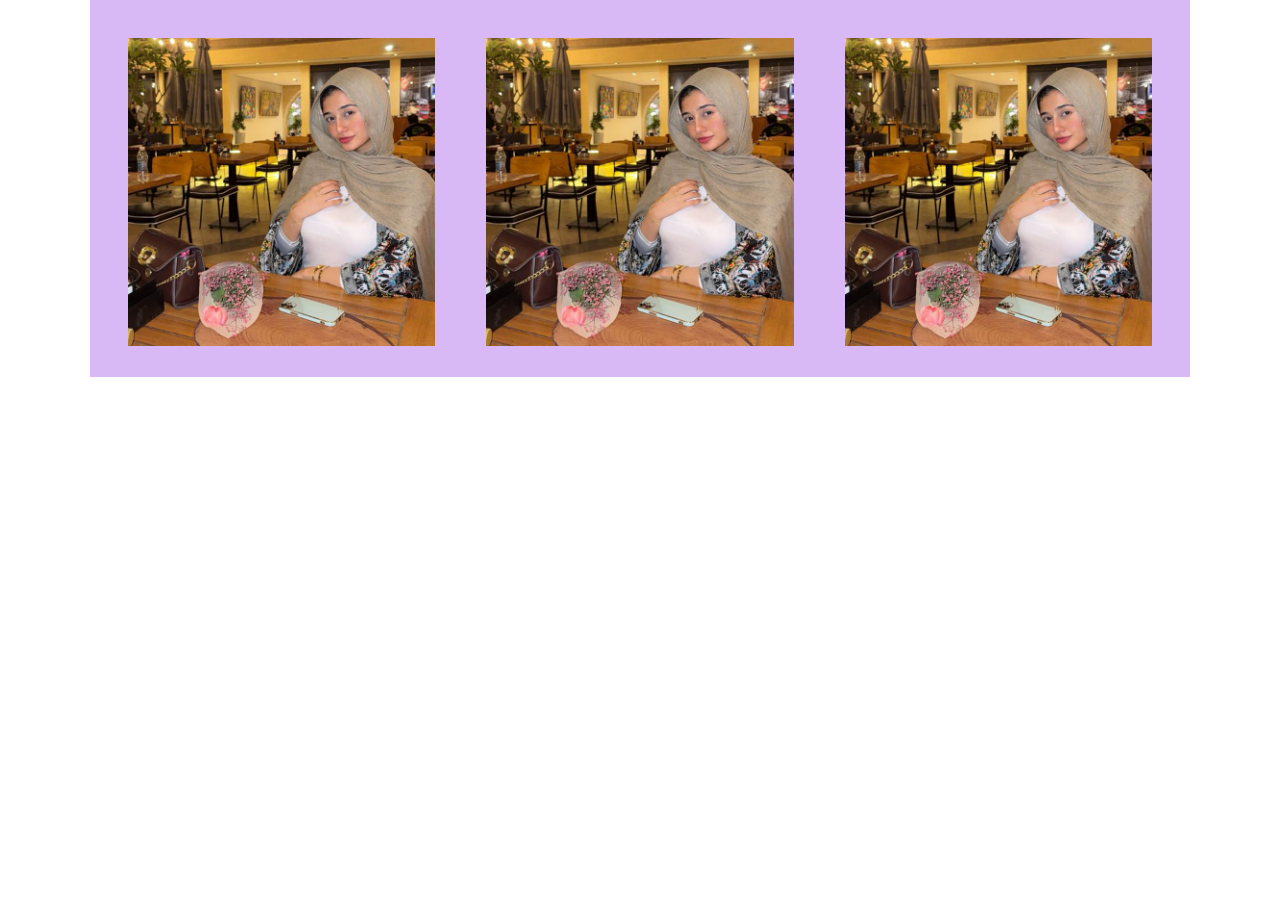
<file: session 8/index.html>
<!DOCTYPE html>
<html lang="en">

<head>
    <meta charset="UTF-8">
    <meta name="viewport" content="width=device-width, initial-scale=1.0">
    <title>Document</title>
    <link rel="stylesheet" href="style.css">
</head>

<body>
    <section class="container ">
        <div class="card d-flex">
            <div class="card-details">
                <h2> Sarah Hassan </h2>
                <h3> Digital Marketing</h3>

            </div>
            <div class="image">
                <img src="imgs/0ca2b7c7-21c3-4511-bf9e-dc94c35b127e.jpg" alt="" class="image">
            </div>

        </div> 
         <div class="card d-flex">
            <div class="card-details">
                <h2> Sarah Hassan </h2>
                <h3> Digital Marketing</h3>

            </div>
            <div class="image">
                <img src="imgs/0ca2b7c7-21c3-4511-bf9e-dc94c35b127e.jpg" alt="" class="image">
            </div>

        </div>
         <div class="card d-flex">
            <div class="card-details">
                <h2> Sarah Hassan </h2>
                <h3> Digital Marketing</h3>

            </div>
            <div class="image">
                <img src="imgs/0ca2b7c7-21c3-4511-bf9e-dc94c35b127e.jpg" alt="" class="image">
            </div>

        </div>
    </section>
</body>

</html>
</file>
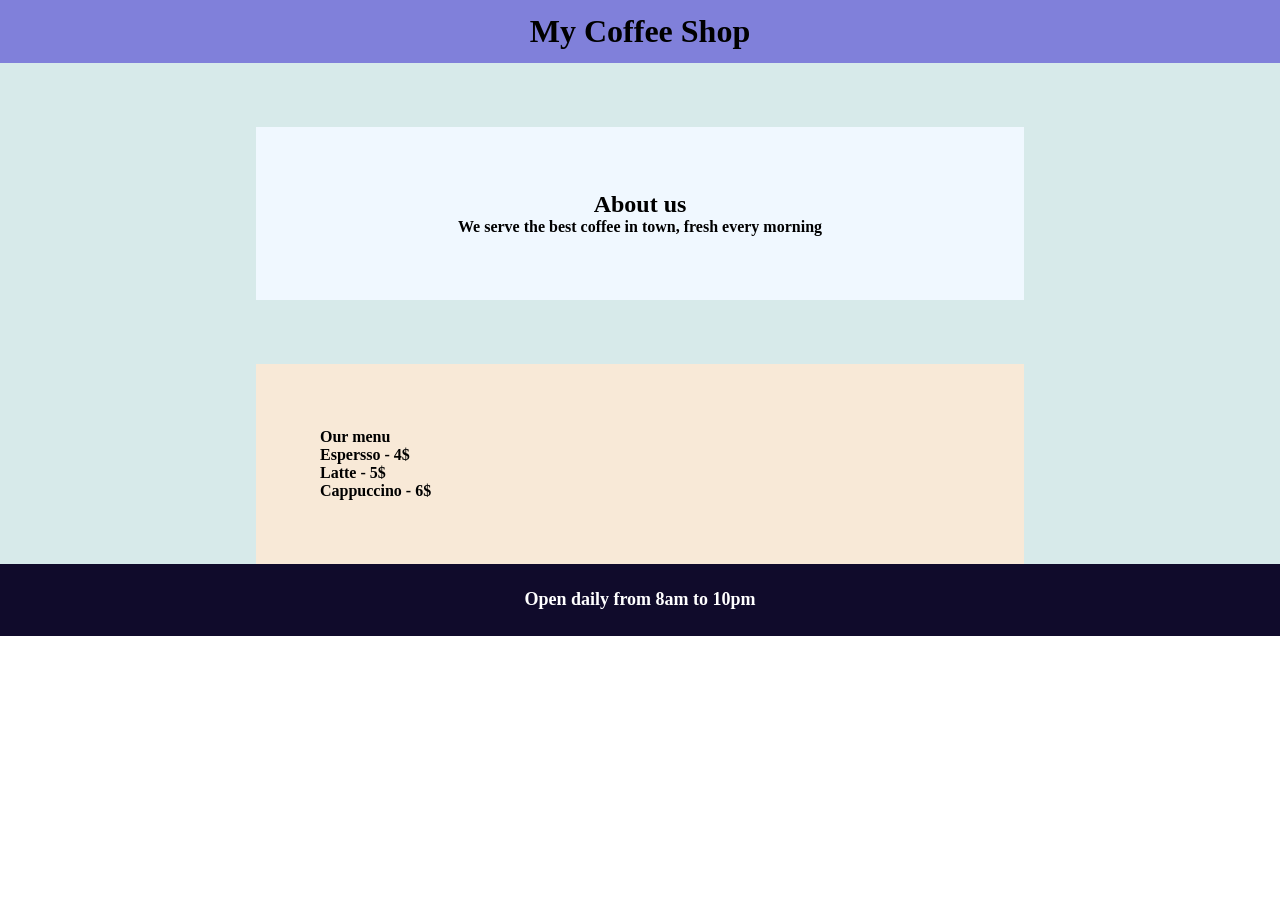
<file: session3/task1/index.html>
<!DOCTYPE html>
<html lang="en">
<head>
    <meta charset="UTF-8">
    <meta name="viewport" content="width=device-width, initial-scale=1.0">
    <title>Document</title>
    <link rel="stylesheet" href="style.css">
</head> 
<body> 
    <header class="intro"> 
        <h1> My Coffee Shop</h1>
    </header>
    <section class="section"> 
        <div class="part1"> 
            <h2> About us </h2> 
            <h4> We serve the best coffee in town, fresh every morning </h4>
        </div>
        <div class=" part2 "> 
            <h4> Our menu</h4> 
             <h4> Espersso - 4$</h4> 
              <h4> Latte - 5$</h4> 
               <h4> Cappuccino - 6$</h4>
        </div> 
    </section> 
    <section class="bg-dark"> 
        <h4> Open daily from 8am to 10pm</h4> 

    </section>
</body>
</html>
</file>
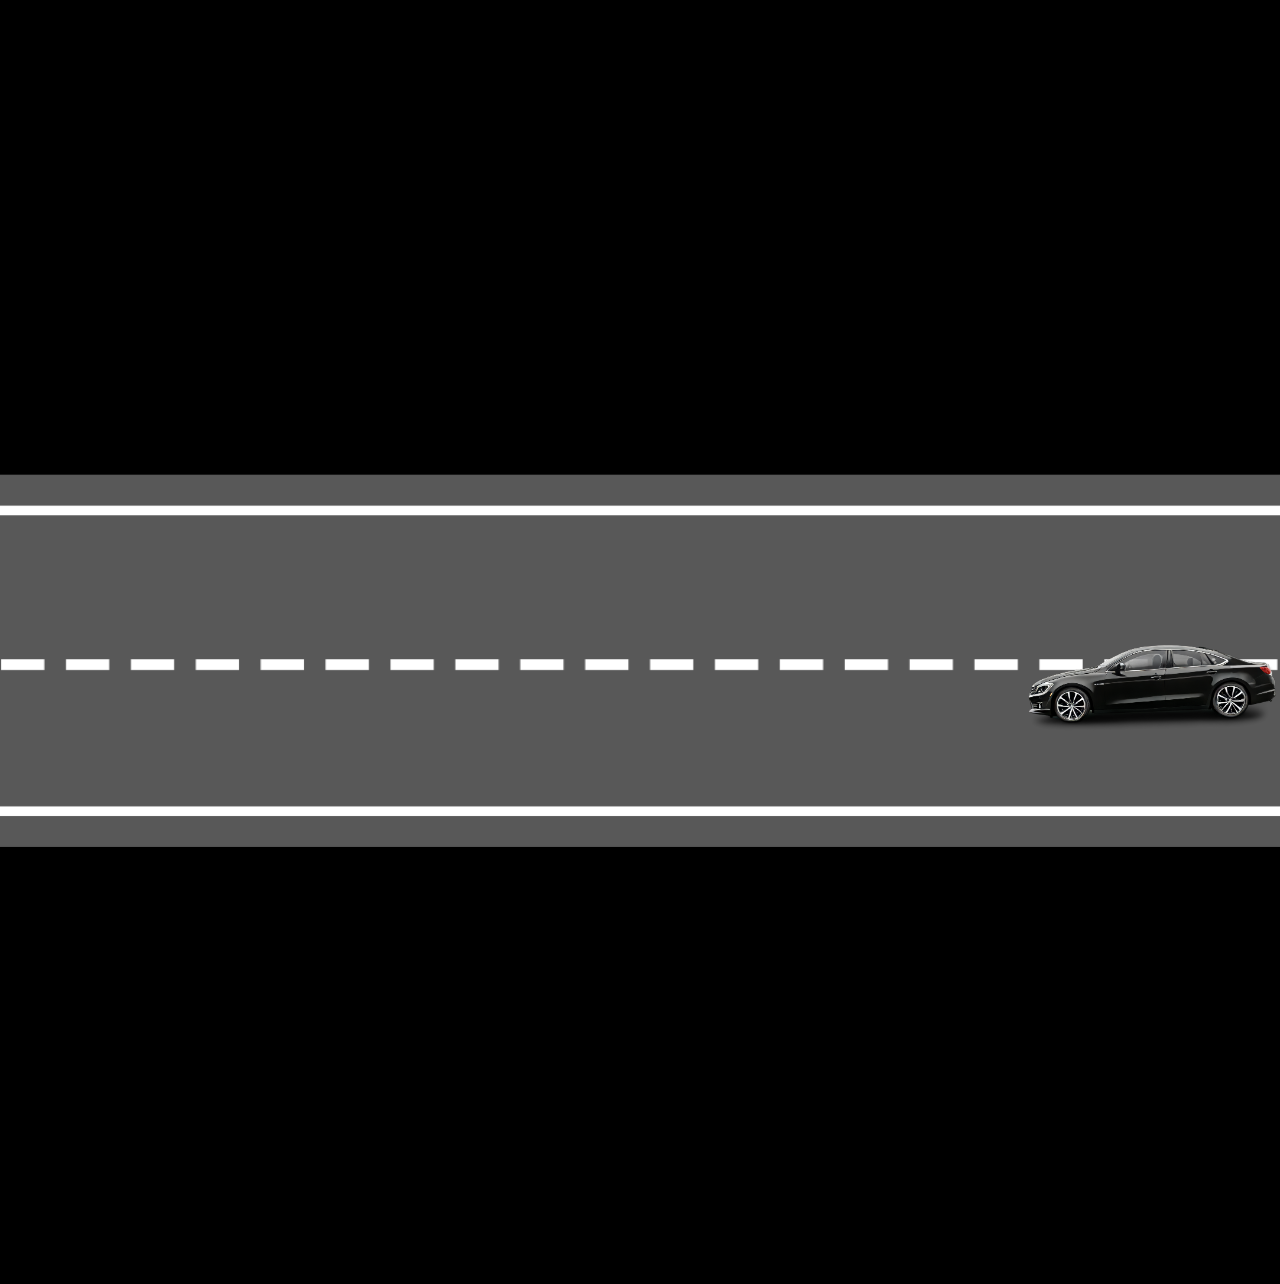
<file: Session 9/car/car.html>
<!DOCTYPE html>
<html lang="en">
<head>
    <meta charset="UTF-8">
    <meta name="viewport" content="width=device-width, initial-scale=1.0">
    <title>Document</title> 
    <link rel="stylesheet" href="car.css">
</head>
<body>
    <div class="sec">
        <img class="street" src="imgs/—Pngtree—black winding road road city_5546467.png" alt=""> 
        <img class="car" src="imgs/—Pngtree—a realistic black car_19750690.png" alt="">
    </div>
</body>
</html>
</file>
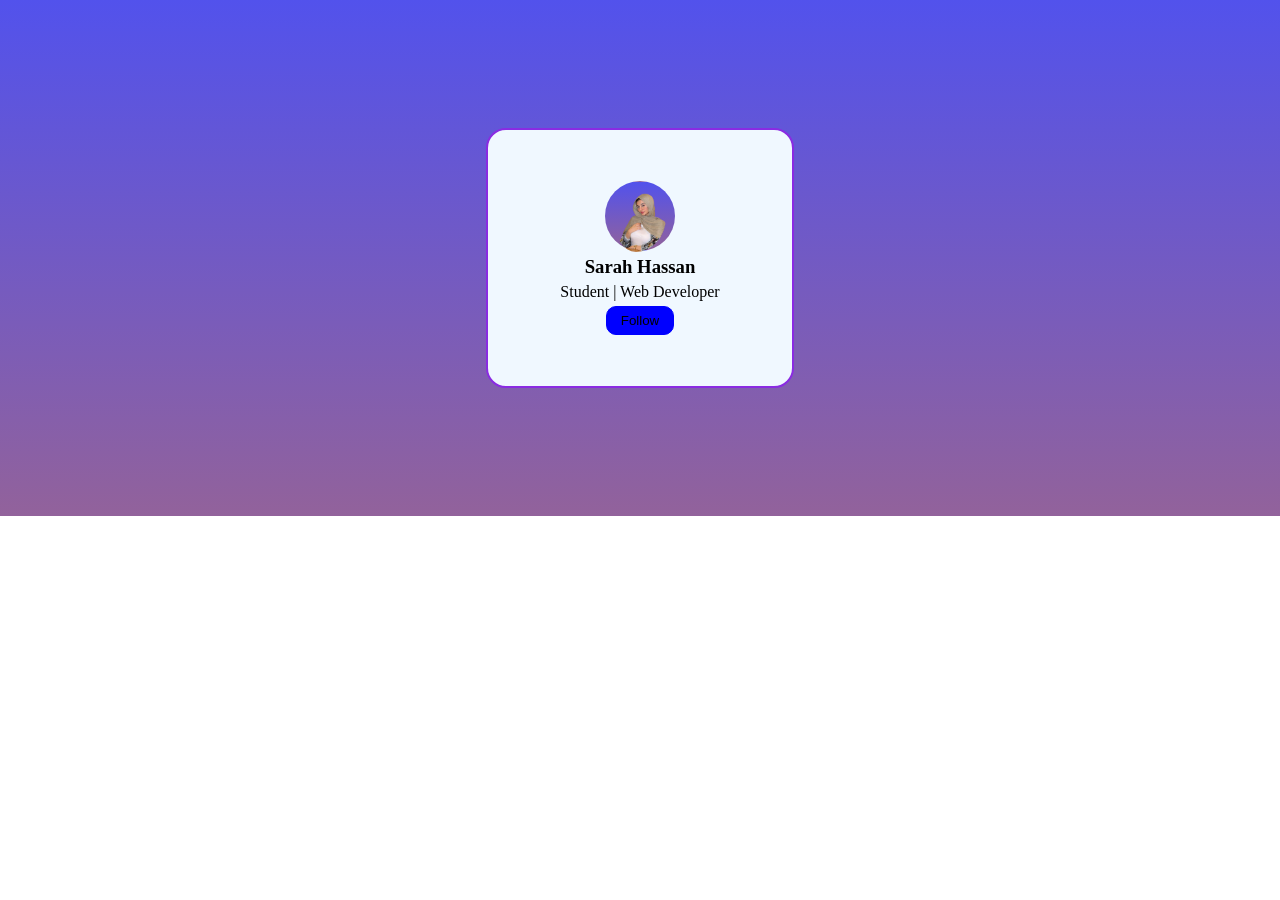
<file: Session 9/card-animation.html/card.html>
<!DOCTYPE html>
<html lang="en">
<head>
    <meta charset="UTF-8">
    <meta name="viewport" content="width=device-width, initial-scale=1.0">
    <title>Document</title> 
    <link rel="stylesheet" href="card.css">
</head>
<body>
<section class="BG">
    
        <div class="card">
            <div class="profile"><img src="imgs/0ca2b7c7-21c3-4511-bf9e-dc94c35b127e-removebg-preview(1).png" alt=""> </div>
            <h3> Sarah Hassan</h3> 
            <p> Student | Web Developer</p> 
            <button>Follow</button>
        </div>
    

    </section>
</body>
</html>
</file>
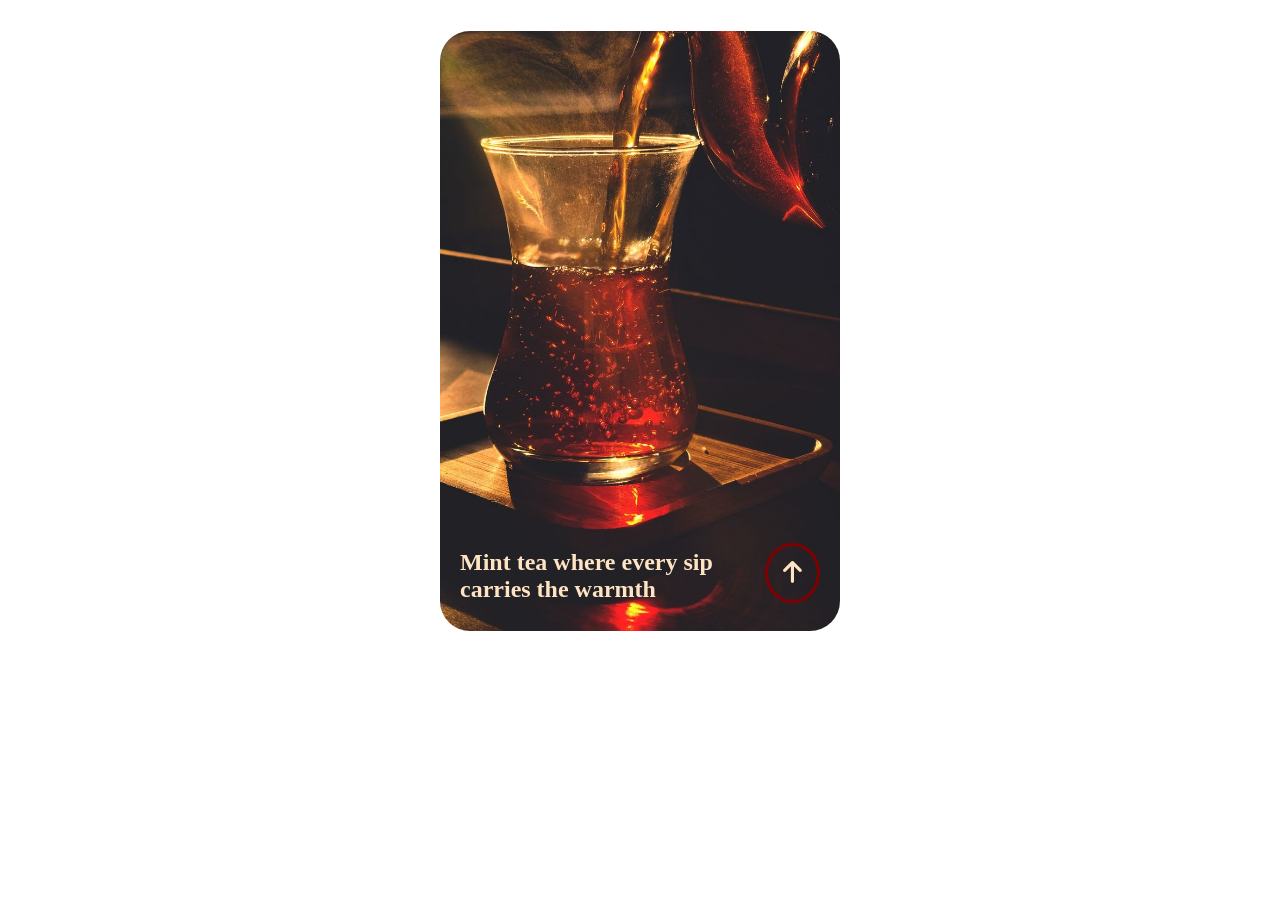
<file: Session 9/flip/cardd.html>
<!DOCTYPE html>
<html lang="en">
<head>
    <meta charset="UTF-8">
    <meta name="viewport" content="width=device-width, initial-scale=1.0">
    <title>Document</title> 
    <link rel="stylesheet" href="flip.css"> 
    <link rel="stylesheet" href="https://cdnjs.cloudflare.com/ajax/libs/font-awesome/6.7.2/css/all.min.css">
</head>
<body> 
    <section class="container">
    <div class="flipcard ">
        <div class="innercard ">
          <div class="front  ">
           <h2> Mint tea  where every sip carries the warmth </h2> 
           <div class="circle circlefront"> 
            <i class="fa-solid fa-arrow-up icon"></i> 
           </div>
          </div> 
          <div class="back"> 
            <i class="fa-solid fa-book-open icon-back"></i> 
            <h2 class="fback"> Mint tea  where every sip carries the warmth </h2> 
            <p> Mint tea, a little taste of Arabian culture, where every sip carries the warmth of hospitality and the beauty of tradition.</p>
             <div class="backreadmore">
                <p>Read more</p>
                <div class="circle circleback"> 
                <i class="fa-solid fa-arrow-up icon"></i> 
           </div>
            </div>
            
          </div>
        </div>
    </div> 
</section>
</body>
</html>
</file>
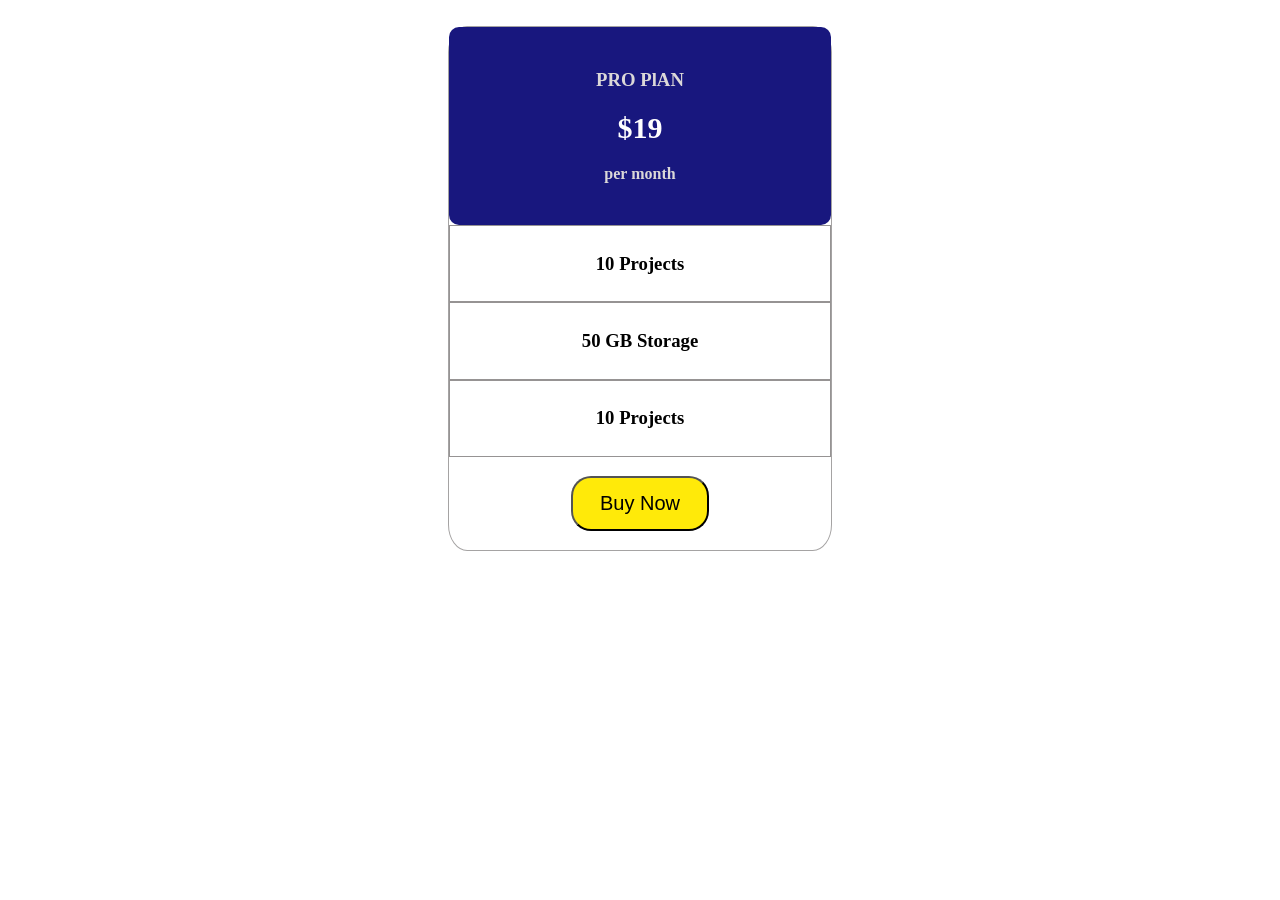
<file: session3/task 2/card.html>
<!DOCTYPE html>
<html lang="en">
<head>
    <meta charset="UTF-8">
    <meta name="viewport" content="width=device-width, initial-scale=1.0">
    <title>Document</title>
    <link rel="stylesheet" href="css/style.css">
</head>
<body>
  <div class="card"> 
     <div class="pro-plan"> 
    <h3> PRO PlAN</h3> 
    <h1> $19</h1> 
    <h4> per month </h4>
     </div>  
     <div class="p1"> 
    <h3> 10 Projects </h3>
     </div>  
     <div class="p2"> 
    <h3> 50 GB Storage </h3>
     </div>  
     <div class="p3"> 
    <h3> 10 Projects </h3>
     </div>  
     <div class="last-div">
         <button> Buy Now</button>
    
    </div>
  </div>  
</body>
</html>
</file>
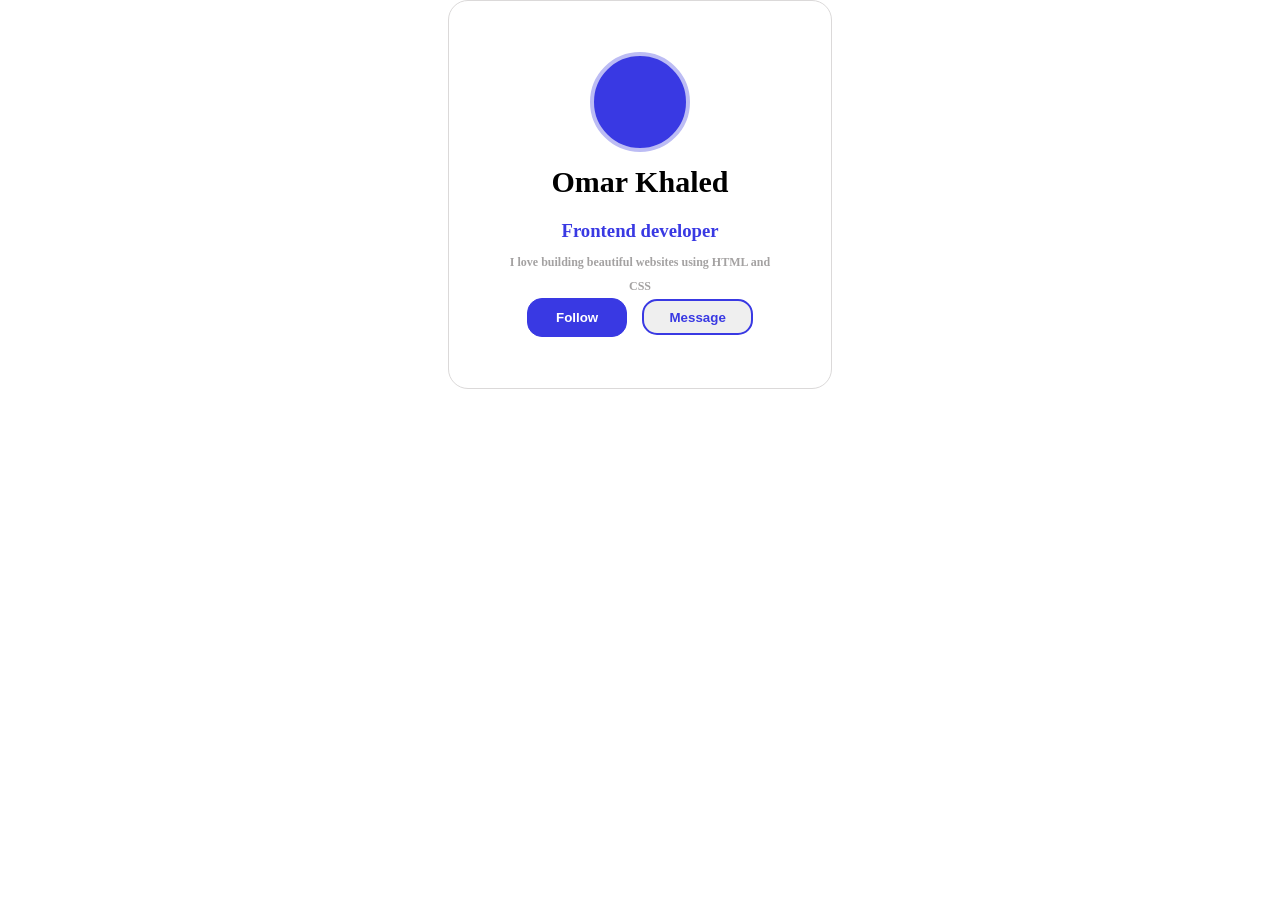
<file: session3/task3/profilecard.html>
<!DOCTYPE html>
<html lang="en">
<head>
    <meta charset="UTF-8">
    <meta name="viewport" content="width=device-width, initial-scale=1.0">
    <title>Document</title> 
    <link rel="stylesheet" href="style.css">
</head>
<body> 
    <div class="profile-card"> 
        <div class="circle"> 

        </div> 
        <h2>Omar Khaled </h2> 
        <h3> Frontend developer</h3> 
        <h4>I love building beautiful websites using HTML and CSS</h4> 
        <button class="bt1">Follow</button> 
        <button class="bt2"> Message</button>
    </div>
    
</body>
</html>
</file>
<file: session 8/style.css>
*{
    padding: 0; 
    margin: 0; 
} 
.container{

width: 80%; 
margin: auto;
padding: 3%; 
display: flex; 
gap: 5%;
} 
.card{
 width: 30%; 
 position: relative;
 
} 
.image{
   width: 100%;
    /* border: 2px black solid; */
 /* transform: translate(100px,50px); */
} 
section{
    background-color: rgb(216, 185, 245);
} 
.d-flex{
    display: block;
   justify-content: center;
} 
.card-details{
    height: 300px;
    background-color: white; 
    display: flex; 
    flex-direction: column; 
    justify-content: flex-end;
    transition-duration: 1s; 
    text-align: center;
} 
.image{
    position: absolute;
    top: 0; 
    transition-duration: 1s;
}
.card:hover .image{
    transform: translate(-10px , -30px);
} 
.card:hover .card-details{
    transform: translate(50px , 25px);
}
</file>
<file: session3/task1/style.css>
*{
    margin:0;
    padding: 0%; 
    box-sizing: border-box;
}
.intro{
 background-color:rgb(128, 128, 218) ;
text-align: center; 
padding: 1%;
}
.section{
    background-color: rgb(215, 234, 234); 
    /* margin-bottom: 5%;  */
   padding-top: 5%;
}

/* h2{ text-align: center ;
padding-bottom: 2%;}  */

.part1{
    background-color: aliceblue;
    padding: 5%; 
    width: 60%;
    margin: auto; 
    margin-bottom: 5%;
    text-align: center;
   

    
}
.part2{
    background-color: rgb(248, 233, 215);
    padding: 5%; 
    width: 60%; 
     margin: auto;
} 
.bg-dark{
    background-color: rgb(16, 11, 43);
    color: white; 
    text-align: center; 
    padding: 2%; 
    font-size: 18px;
}
</file>
<file: Session 9/car/car.css>
*{
    padding: 0; 
    margin: 0; 
    box-sizing: border-box;
} 
.sec{
    background-color: black;
    /* background-image: url(imgs/—Pngtree—black\ winding\ road\ road\ city_5546467.png);  */
    /* height: 1000px; */ 
     position: relative; 
}  
.street{
    width: 100%; 
   
}

.car{
position: absolute; 
width: 20%;  
top:44% ; 
right: 0%;
animation: car 3s linear  infinite ;
} 
@keyframes car {
    100%{
        /* transform:translateX(-10000px); */
        right: 100%;

    }
}
</file>
<file: Session 9/card-animation.html/card.css>
*{
    padding: 0; 
    margin: 0; 
    box-sizing: border-box;
}  
.BG{
background-image: linear-gradient(rgb(82, 82, 236),rgb(146, 98, 155)); 
width: 100%; 
padding: 10%;

} 
.profile{
    width: 70px; 
    height: 70px; 
    margin: auto; 
    border: 1px solid transparent; 
    border-radius: 50%; 
    background-image: linear-gradient(rgb(82, 82, 236),rgb(146, 98, 155)); 

}  
.card{
    width: 30%;  
    border-radius: 20px; 
    background-color: aliceblue; 
    border: 2px solid blueviolet; 
    margin:  auto; 
    padding: 5%; 
    display: flex; 
    flex-direction: column; 
    align-items: center; 
    justify-content: center; 
    gap: 5px;
} 
img{
    width: 60px; 
    height: 70px; 
    padding-left: 10%; 
    padding-top: 5%; 
    border-radius: 50%;
} 
button{
    background-color: blue; 
    border: 1px solid blue ; 
    border-radius: 10px; 
    padding: 3% 7%;
}
</file>
<file: Session 9/flip/flip.css>
*{
    padding: 0; 
    margin: 0; 
    box-sizing: border-box;
}  

.container{
    width: 80%; 
    margin: auto;
}
.flipcard{ 
    width: 400px; 
    height: 600px;
 position: relative; 
 margin: 3% auto;  
 perspective: 600px;
 
} 

.innercard{ 
       width: 100%;
       height: 100%; 
       transition: 3s;
      transform-style: preserve-3d;
    

 
}  
/* .innercard:hover{
    transform:rotateY(180deg);
/* }                         why to put it in first place ????????? / */

.back , .front{
  position: absolute; 
  width: 100%; 
  height: 100%;  
  border-radius: 30px;     
  padding: 7% 5%;  
  
}
  
.front{
background-image: url(imgs/نصف\ المسرّة\ بيومك\ بدايته\ ب\ كاسة\ شاي_.jpg);  
background-size: cover; 
/*  عشان الصوره كلها تظهر من غير ما تتقص   */

background-position: center; 
background-repeat: no-repeat;
display: flex;  
align-items: flex-end;  
 
backface-visibility: hidden;
  

} 


.back{
 background-color: rgb(54, 24, 24); 
 transform: rotateY(180deg);
  backface-visibility: hidden; 
  display: flex; 
  flex-direction: column;
  /* align-items: center;  دي بتجيب كل عنصر في النص  */
  /* justify-content: center;  /* مسافه فوق وتحت vertical */ 
  padding-left: 10%;


} 
.circle{
    width: 60px; 
    height: 60px; 
    border-radius: 50%;  
    display: flex;
    justify-content: center;
    align-items: center;
   
}  
.circlefront{
    margin-left: 10%; 
    border: 3px solid maroon; 
}
h2{
    
    color: bisque;  
    width: 300px; 
    

}  
 .flipcard:hover h2{
     animation: title1 0.5s ease  1  ;
 }
.icon{
    color: bisque; 
    text-align: center; 
    font-size: 25px;
   
}  
p{
    color: rgb(255, 241, 225); 
    margin-top: 2%; 
    font-size: 15px; 
    width: 300px;
}
.flipcard:hover .innercard{
    transform: rotateY(180deg); 
    
} 
@keyframes title1 {
    from{

    } 
  to{
    transform: translateY(-60px);
  }
} 
.icon-back{
    font-size: 100px; 
    margin-top: 30%;  
    color: rgb(233, 198, 156);
} 
.backreadmore{
    display: flex;

     align-items: end;  
     justify-self: end; 
     height: 300px; 
    /* padding-left: 50%;  why its not working???????? */
    
} 
.circleback{
border: 3px solid bisque;  

}  
.circleback:hover{
    background-color: bisque; 
    /* color: maroon ;    why its not working???????????
     */
} 
.circleback:hover .icon{
    color: maroon ; 
}
</file>
<file: session3/task 2/css/style.css>
*{
   margin: 0%; 
   padding: 0%; 
   box-sizing: border-box;
}



.card{
   
   border:  0.5px solid rgb(165, 163, 163); 
   border-radius: 5%;
 width: 30%; 
 margin: auto; 
 margin-top: 2%;

} 
.pro-plan{ 
    background-color: rgb(24, 23, 126); 
    text-align: center; 
    padding: 9%; 
     border-radius: 10px; 
     color: rgb(219, 216, 216); 
     line-height: 2;
} 
h1{
   font-weight: bold; 
   color: white; 
   font-size: 30px;
}
.p1{
border: 5px; 
padding: 7%; 
text-align: center; 
border:  0.5px solid rgb(150, 147, 147); 
} 
.p2{
border: 5px; 
padding: 7%; 
text-align: center; 
border:  0.5px solid rgb(150, 147, 147); 
}
.p3{ 
border: 5px; 
padding: 7%; 
text-align: center; 
border:  0.5px solid rgb(150, 147, 147); 
} 
/* .button{
   
padding: 4%; 
text-align: center; 
background-color: rgb(255, 234, 9); 
width : 50% ; 
margin:auto; 
border-radius: 10px ; */

/* } */ 
button{
   padding: 4% 6%; 
   text-align: center; 
   background-color: rgb(255, 234, 9); 
   width : 40% ; 
   border-radius: 20px; 
   font-size: 20px;  
 /* margin:auto;  دي مشتغلتش عشان الزرار inline يعني مش مسموحله ياخد المسلحه كلها فا لو هعمله بالمارجين لازم اعمله ديسبلاي بلوك اني بقوله الزرار هياخرد السطر كله ; */ ;
 } 

.last-div{ 
   text-align: center;
   padding: 5%;

}
</file>
<file: session3/task3/style.css>
*{
    margin: 0%; 
    padding: 0%; 
    box-sizing: border-box;
}



.profile-card{
    width: 30%; 
    margin: auto; 
    border: 0.5px solid rgb(219, 217, 217); 
    border-radius: 20px; 
    text-align: center; 
    padding: 4%; 
    line-height: 2;
} 
.circle{
    width: 100px; 
    height: 100px; 
    border: 4px solid rgb(188, 188, 244); 
    border-radius: 50%; 
    background-color: rgb(57, 57, 227); 
    margin: auto;
}  
h3{
    color: rgb(57, 57, 227);
}
h2{
    font-weight:bolder; 

} 
h4{
    color: rgb(164, 162, 162); 
    /* font-weight: lighter;  */
    font-size: 12px;
} 
h2{
    font-size: 30px;
} 
.bt1{
    padding: 4% 10%; 
    background-color: rgb(57, 57, 227); 
    color: white; 
    border-radius: 15px; 
    border: 0.5px solid  rgb(57, 57, 227) ; 
    font-weight: bold;
} 
.bt2{
     padding: 3% 9%; 
    /* background-color: rgb(57, 57, 227);  */
    color: rgb(57, 57, 227); 
    border-radius: 15px; 
    border: 2px solid  rgb(57, 57, 227) ; 
    margin-left: 4%; 
    font-weight: bold;
}
</file>
